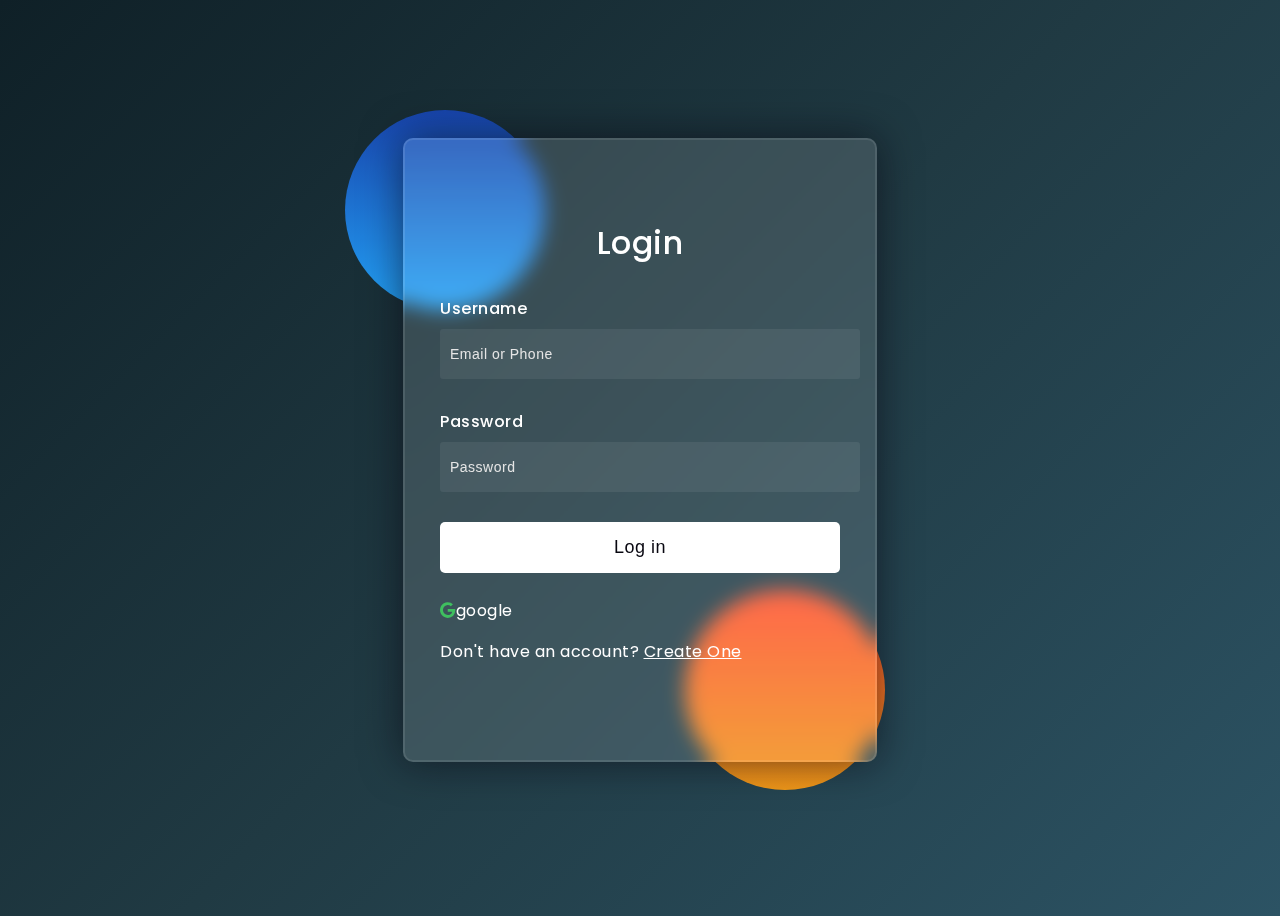
<file: index.html>
<!DOCTYPE html>
<html lang="en">
<head>
  <meta charset="UTF-8">
  <meta name="viewport" content="width=device-width, initial-scale=1.0">
  <title>Login HTML CSS</title>
  <link rel="preconnect" href="https://fonts.gstatic.com">
  <link href="https://fonts.googleapis.com/css2?family=Poppins:wght@100;300;400;500;600;700;800;900&display=swap" rel="stylesheet">
  <link rel="stylesheet" href="https://cdnjs.cloudflare.com/ajax/libs/font-awesome/6.7.2/css/all.min.css">
  <link rel="stylesheet" href="login.css">

  <script>
    // Redirect on login
    document.getElementById("loginForm").addEventListener("submit", function(event){
      event.preventDefault();
      window.location.href = "indoor.html";
    });
  </script>

</head>
<body>
  <div class="background">
    <div class="shape"></div>
    <div class="shape"></div>
  </div>

  <form action="indoor.html" method="get">
   <h3>Login</h3>
   
   <label for="username">Username
    <input type="email" placeholder="Email or Phone" required>
   </label>

   <label for="username">Password
    <input type="password" placeholder="Password" required>
   </label>

   <button type="submit">Log in</button><br><br>

    <div class="social">
      <div class="go">
        <i class="fab fa-google" style="color: rgb(63, 191, 95);"></i>google
      </div>
    </div>
   

    <div class="form">
      <p>Don't have an account? <a href="register.html">Create One</a> </p>
    </div>
  </form>

 

</body>
</html>
</file>
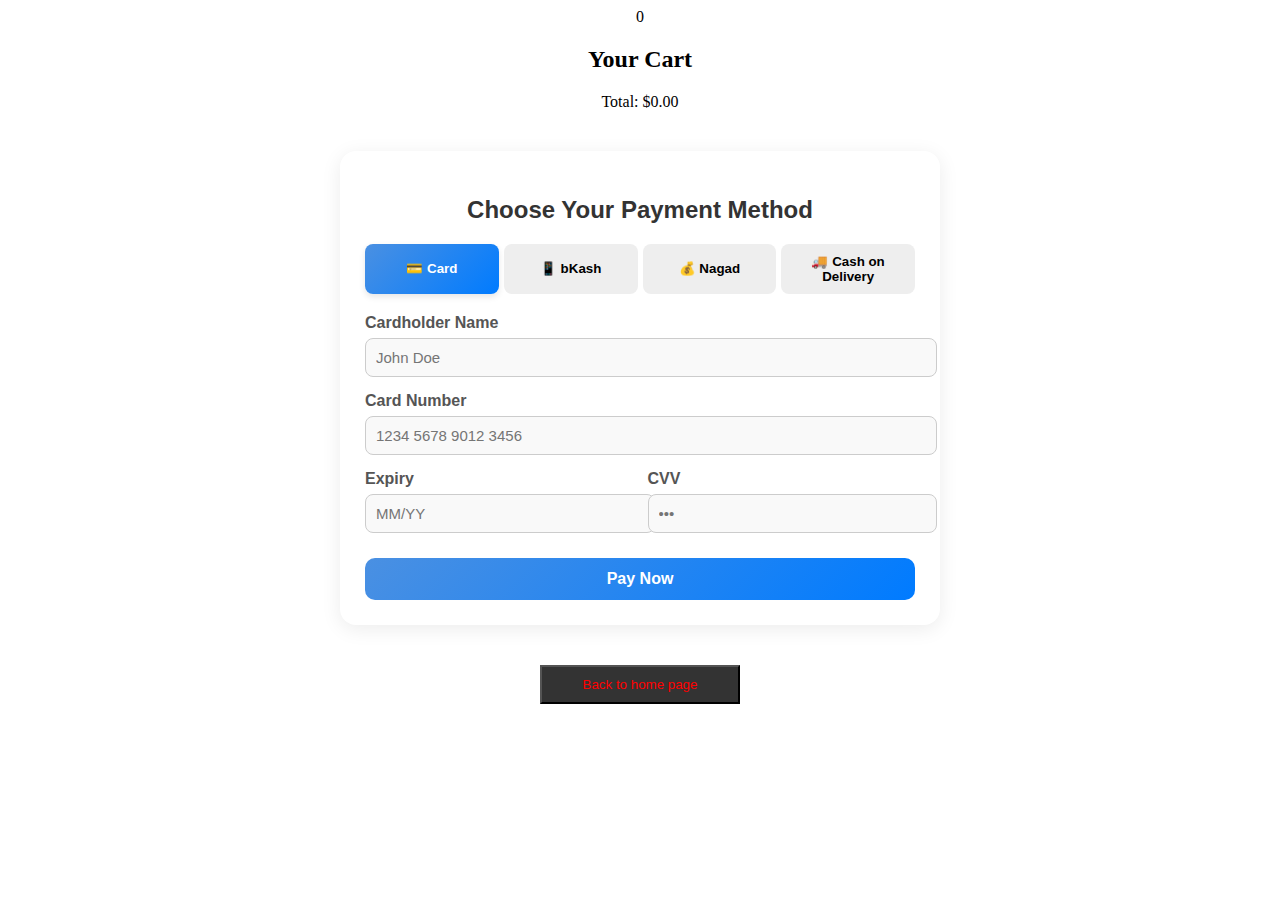
<file: cart.html>
<!DOCTYPE html>
<html lang="en">
<head>
  <meta charset="UTF-8">
  <meta name="viewport" content="width=device-width, initial-scale=1.0">
  <title>Document</title>
  <link rel="stylesheet" href="cart.css">
</head>
<body>
  <div class="cart">
  <a href="#" class="fas fa-shopping-cart"></a>
  <span class="count">0</span>
</div>
<h2 id="YourCart">Your Cart</h2>
<ul id="cart-list"></ul>
<p id="total">Total: $0</p>

<!-- 🧾 Payment Section -->
<!-- PAYMENT SECTION -->
<section class="payment-section">
  <h2>Choose Your Payment Method</h2>

  <!-- Payment Tabs -->
  <div class="payment-tabs">
    <button class="tab-btn active" data-method="card">💳 Card</button>
    <button class="tab-btn" data-method="bkash">📱 bKash</button>
    <button class="tab-btn" data-method="nagad">💰 Nagad</button>
    <button class="tab-btn" data-method="cod">🚚 Cash on Delivery</button>
  </div>

  <!-- CARD PAYMENT FORM -->
  <form class="payment-form payment-card active" id="card-form">
    <div class="form-group">
      <label for="card-name">Cardholder Name</label>
      <input type="text" id="card-name" placeholder="John Doe" required>
    </div>

    <div class="form-group">
      <label for="card-number">Card Number</label>
      <input type="text" id="card-number" maxlength="19" placeholder="1234 5678 9012 3456" required>
    </div>

    <div class="form-row">
      <div class="form-group">
        <label for="expiry">Expiry</label>
        <input type="text" id="expiry" maxlength="5" placeholder="MM/YY" required>
      </div>
      <div class="form-group">
        <label for="cvv">CVV</label>
        <input type="password" id="cvv" maxlength="3" placeholder="•••" required>
      </div>
    </div>

    <button type="submit" class="pay-btn">Pay Now</button>
  </form>

  <!-- BKASH PAYMENT FORM -->
  <form class="payment-form payment-bkash" id="bkash-form">
    <div class="form-group">
      <label for="bkash-number">bKash Number</label>
      <input type="text" id="bkash-number" placeholder="01XXXXXXXXX" required>
    </div>
    <div class="form-group">
      <label for="bkash-pin">bKash PIN</label>
      <input type="password" id="bkash-pin" maxlength="5" placeholder="•••••" required>
    </div>
    <button type="submit" class="pay-btn">Confirm bKash Payment</button>
  </form>

  <!-- NAGAD PAYMENT FORM -->
  <form class="payment-form payment-nagad" id="nagad-form">
    <div class="form-group">
      <label for="nagad-number">Nagad Number</label>
      <input type="text" id="nagad-number" placeholder="01XXXXXXXXX" required>
    </div>
    <div class="form-group">
      <label for="nagad-pin">Nagad PIN</label>
      <input type="password" id="nagad-pin" maxlength="5" placeholder="•••••" required>
    </div>
    <button type="submit" class="pay-btn">Confirm Nagad Payment</button>
  </form>

  <!-- CASH ON DELIVERY -->
  <div class="payment-form payment-cod">
    <p>You have selected <strong>Cash on Delivery</strong>. Please confirm your order.</p>
    <button class="pay-btn">Place Order</button>
  </div>
</section>

<button id="back-btn" onclick="location.href='indoor.html'">Back to home page</button>

</body>




<script>
const cartList = document.getElementById("cart-list");
const totalEl = document.getElementById("total");

// Function to update cart count dynamically
function updateCartCount() {
  const countSpan = document.querySelector(".cart .count");
  const cart = JSON.parse(localStorage.getItem("cart")) || [];
  const totalQty = cart.reduce((sum, item) => sum + item.qty, 0);
  countSpan.textContent = totalQty;
}

// Call on page load
updateCartCount();

// Load cart items
let cart = JSON.parse(localStorage.getItem("cart")) || [];
let total = 0;

cart.forEach((item, index) => {
  const li = document.createElement("li");
  li.innerHTML = `
    <img src="${item.image}" alt="${item.name}" width="50">
    ${item.name} (x${item.qty}) - $${(item.price * item.qty).toFixed(2)}
    <button onclick="removeItem(${index})">❌</button>
  `;
  cartList.appendChild(li);
  total += item.price * item.qty;
});

totalEl.textContent = `Total: $${total.toFixed(2)}`;

// Remove item from cart
function removeItem(index) {
  let cart = JSON.parse(localStorage.getItem("cart")) || [];
  cart.splice(index, 1);
  localStorage.setItem("cart", JSON.stringify(cart));
  location.reload();
}


// Payment Tab Functionality

  const tabButtons = document.querySelectorAll('.tab-btn');
  const paymentForms = document.querySelectorAll('.payment-form');

  tabButtons.forEach(btn => {
    btn.addEventListener('click', () => {
      // Remove active from all tabs
      tabButtons.forEach(b => b.classList.remove('active'));
      // Add active to clicked
      btn.classList.add('active');

      // Show related form
      const method = btn.getAttribute('data-method');
      paymentForms.forEach(form => {
        if (form.classList.contains(`payment-${method}`)) {
          form.classList.add('active');
        } else {
          form.classList.remove('active');
        }
      });
    });
  });

</script>
</html>
</file>
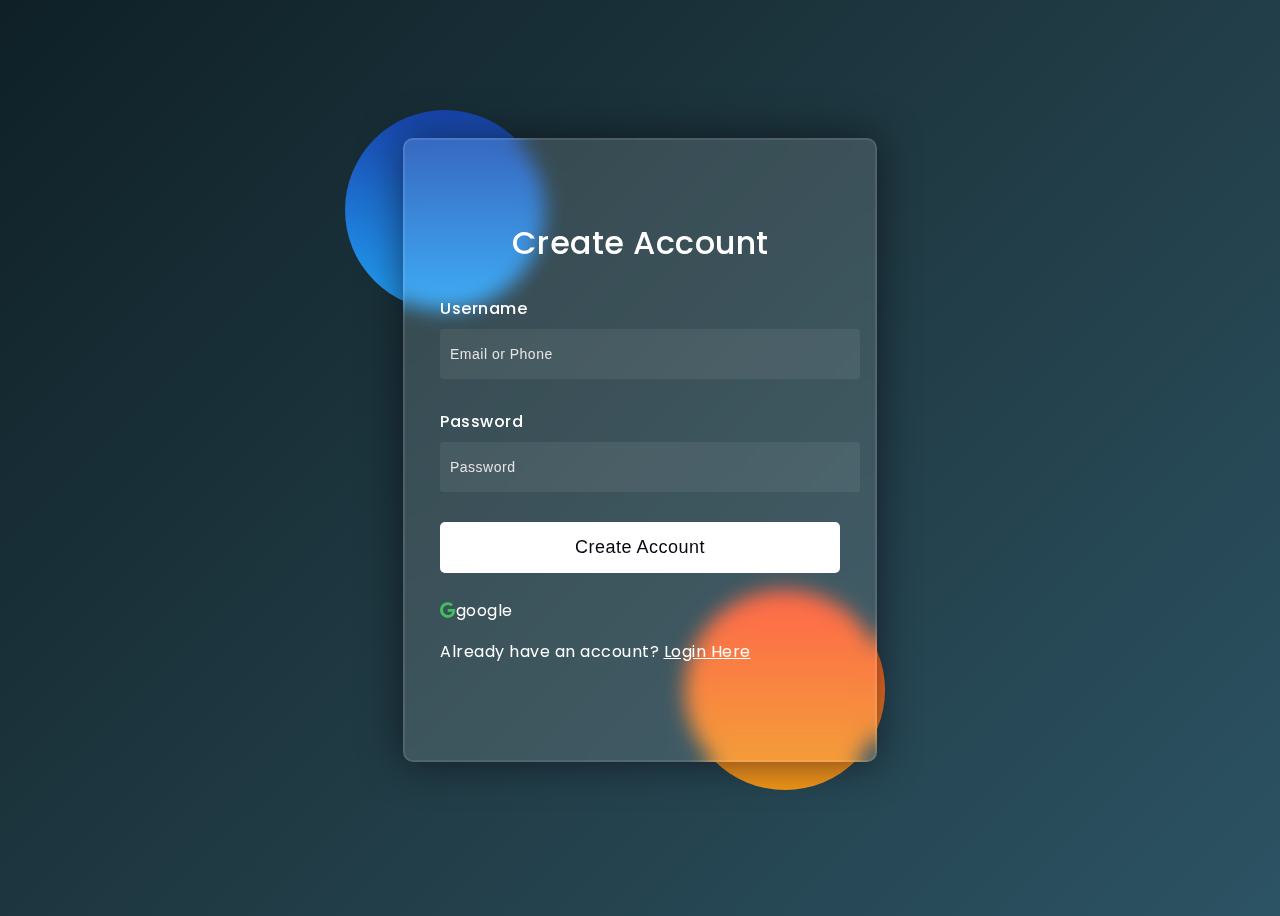
<file: register.html>
<!DOCTYPE html>
<html lang="en">
<head>
  <meta charset="UTF-8">
  <meta name="viewport" content="width=device-width, initial-scale=1.0">
  <title>Login HTML CSS</title>
  <link rel="preconnect" href="https://fonts.gstatic.com">
  <link href="https://fonts.googleapis.com/css2?family=Poppins:wght@100;300;400;500;600;700;800;900&display=swap" rel="stylesheet">
  <link rel="stylesheet" href="https://cdnjs.cloudflare.com/ajax/libs/font-awesome/6.7.2/css/all.min.css">
  <link rel="stylesheet" href="login.css">

</head>
<body>
  <div class="background">
    <div class="shape"></div>
    <div class="shape"></div>
  </div>

  <form action="#">
   <h3>Create Account</h3>
   
   <label for="username">Username
    <input type="email" placeholder="Email or Phone" required>
   </label>

   <label for="username">Password
    <input type="password" placeholder="Password" required>
   </label>

   <button type="submit">Create Account</button><br><br>

    <div class="social">
      <div class="go">
        <i class="fab fa-google" style="color: rgb(63, 191, 95);"></i>google
      </div>
    </div>
   

    <div class="form">
      <p>Already have an account? <a href="index.html">Login Here</a> </p>
    </div>
  </form>

   <script>
  document.querySelector("form").addEventListener("submit", function(event) {
    event.preventDefault(); 
    alert("Account created successfully!"); 
    location.reload(); 
  });
</script>


</body>
</html>
</file>
<file: login.css>
*::after,
*::before {
  padding: 0;
  margin: 0;
  box-sizing: border-box;
}

body {
  background: linear-gradient(135deg, #0f2027, #203a43, #2c5364);
  font-family: "Poppins", sans-serif;
  min-height: 100vh;
  display: flex;
  justify-content: center;
  align-items: center;
}

.background {
  width: 430px;
  height: 520px;
  position: absolute;
  transform: translate(-50%, -50%);
  left: 50%;
  top: 50%;
}

.background .shape {
  height: 200px;
  width: 200px;
  position: absolute;
  border-radius: 50%;
}

.shape:first-child {
  background: linear-gradient(#1845ad, #23a2f6);
  left: -80px;
  top: -80px;
}

.shape:last-child {
  background: linear-gradient(#ff512f, #f09819);
  right: -30px;
  bottom: -80px;
}

form {
  height: 520px;
  width: 400px;
  background-color: rgba(255, 255, 255, 0.13);
  position: absolute;
  transform: translate(-50%, -50%);
  border-radius: 10px;
  top: 50%;
  left: 50%;
  backdrop-filter: blur(10px);
  border: 2px solid rgba(255, 255, 255, 0.1);
  padding: 50px 35px;
  box-shadow: 0 0 40px rgba(8, 7, 16, 0.6);
}

form * {
  color: white;
  letter-spacing: 0.5px;
  outline: none;
  border: none;
}

form h3 {
  font-size: 32px;
  font-weight: 500;
  line-height: 42px;
  text-align: center;
}

form label {
  display: block;
  margin-top: 30px;
  font-size: 16px;
  font-weight: 500;
}

input {
  display: block;
  height: 50px;
  width: 100%;
  background-color: rgba(255, 255, 255, 0.0713);
  border-radius: 3px;
  padding: 0 10px;
  margin-top: 8px;
  font-size: 14px;
  font-weight: 300;
}

::placeholder {
  color: #e5e5e5;
}

button {
  margin-top: 30px;
  width: 100%;
  background-color: white;
  padding: 15px 10px;
  font-size: 18px;
  font-weight: 500;
  cursor: pointer;
  color: #080710;
  border-radius: 5px;
  border: none;
  transition: 0.3s;
}

button:hover {
  background-color: #2b14da;
  color: white;
}

/* ---------- RESPONSIVE DESIGN ---------- */

/* For tablets and medium screens (≤ 1024px) */
@media (max-width: 1024px) {
  form {
    width: 380px;
    padding: 40px 30px;
  }

  .shape {
    height: 180px;
    width: 180px;
  }

  .shape:first-child {
    left: -60px;
    top: -60px;
  }

  .shape:last-child {
    right: -40px;
    bottom: -60px;
  }
}

/* For small tablets and large phones (≤ 768px) */
@media (max-width: 768px) {
  form {
    width: 320px;
    padding: 30px 25px;
  }

  form h3 {
    font-size: 28px;
  }

  button {
    font-size: 16px;
    padding: 12px 8px;
  }

  .shape {
    height: 140px;
    width: 140px;
  }
}

/* For mobile devices (≤ 480px) */
@media (max-width: 480px) {
  body {
    background: linear-gradient(135deg, #203a43, #2c5364);
  }

  form {
    width: 90%;
    height: auto;
    padding: 25px 20px;
    position: static;
    transform: none;
    box-shadow: 0 0 25px rgba(8, 7, 16, 0.4);
  }

  form h3 {
    font-size: 24px;
  }

  label {
    font-size: 14px;
  }

  input {
    height: 45px;
    font-size: 13px;
  }

  button {
    font-size: 15px;
    padding: 10px;
  }

  .background .shape {
    display: none; /* Hide circles on small screens */
  }
}
</file>
<file: cart.css>
.cart{
    text-align: center;
}
#YourCart{
    text-align: center;
}
#cart-list{
    text-align: center;
}
#total{
    text-align: center;
}


  .payment-section {
    max-width: 550px;
    margin: 40px auto;
    padding: 25px;
    background: #fff;
    border-radius: 16px;
    box-shadow: 0 4px 20px rgba(0, 0, 0, 0.08);
    font-family: 'Segoe UI', Tahoma, sans-serif;
  }

  .payment-section h2 {
    text-align: center;
    margin-bottom: 20px;
    font-size: 1.5rem;
    color: #333;
  }

  /* Tabs */
  .payment-tabs {
    display: flex;
    justify-content: space-between;
    gap: 5px;
    margin-bottom: 20px;
  }

  .tab-btn {
    flex: 1;
    padding: 10px;
    border: none;
    background: #eee;
    font-weight: 600;
    border-radius: 8px;
    cursor: pointer;
    transition: all 0.3s ease;
  }

  .tab-btn.active {
    background: linear-gradient(135deg, #4a90e2, #007bff);
    color: #fff;
    box-shadow: 0 3px 6px rgba(0, 0, 0, 0.1);
  }

  .tab-btn:hover {
    background: #ddd;
  }

  /* Payment Forms */
  .payment-form {
    display: none;
  }
  .payment-form.active {
    display: block;
  }

  .payment-form .form-group {
    margin-bottom: 15px;
  }

  .payment-form label {
    display: block;
    font-weight: 600;
    margin-bottom: 6px;
    color: #555;
  }

  .payment-form input {
    width: 100%;
    padding: 10px;
    font-size: 15px;
    border: 1px solid #ccc;
    border-radius: 8px;
    background: #f9f9f9;
    transition: 0.3s;
  }

  .payment-form input:focus {
    outline: none;
    border-color: #4a90e2;
    background: #fff;
  }

  .form-row {
    display: flex;
    gap: 15px;
  }

  .form-row .form-group {
    flex: 1;
  }

  .pay-btn {
    display: block;
    width: 100%;
    padding: 12px;
    font-size: 1rem;
    font-weight: 600;
    background: linear-gradient(135deg, #4a90e2, #007bff);
    color: #fff;
    border: none;
    border-radius: 10px;
    cursor: pointer;
    transition: 0.3s ease;
    margin-top: 10px;
  }
  #back-btn{
      align-items: center;
      margin: 0 auto;      /* auto margin দিলে center এ চলে যাবে */
      width: 200px;  
       display: block;       /* inline → block */
          /* চাইলে নির্দিষ্ট width */
        
        padding: 10px;
        color: red;
        background-color: #333;

        }

  .pay-btn:hover {
    background: linear-gradient(135deg, #007bff, #0056b3);
    transform: translateY(-2px);
  }

  .pay-btn:active {
    transform: translateY(0);
  }

  @media (max-width: 600px) {
    .form-row {
      flex-direction: column;
    }
  }
</file>
